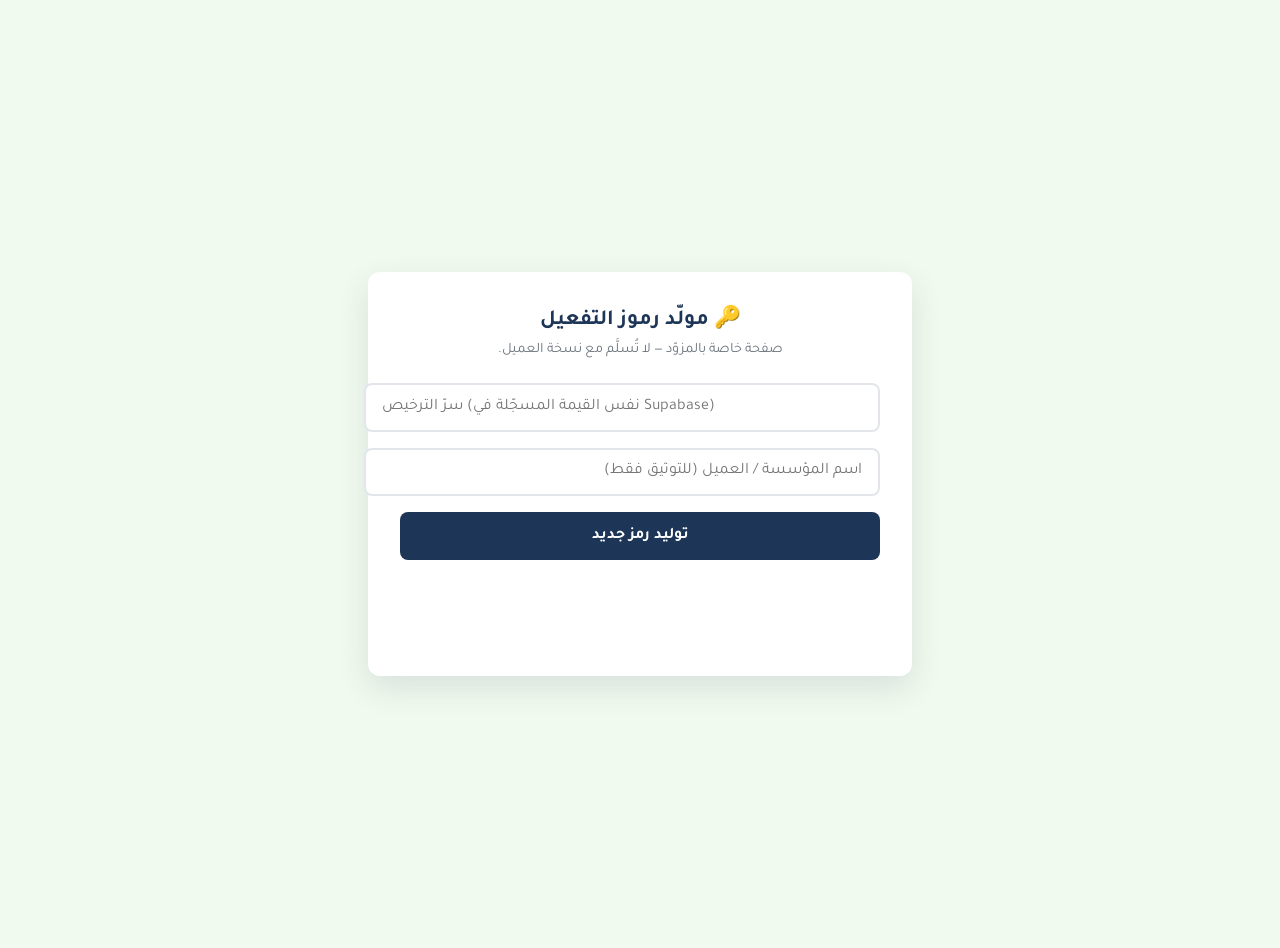
<file: activation-keygen.html>
<!DOCTYPE html>
<html lang="ar" dir="rtl">
<head>
    <meta charset="UTF-8">
    <meta name="viewport" content="width=device-width, initial-scale=1.0">
    <title>مولّد رموز التفعيل (خاص بالمزوّد)</title>
    <link rel="stylesheet" href="css/variables.css">
    <style>
        body {
            background: var(--bg-primary);
            font-family: var(--font-family);
            color: var(--text-primary);
            display: flex;
            align-items: center;
            justify-content: center;
            min-height: 100vh;
            margin: 0;
            padding: 1.5rem;
        }
        .box {
            background: #fff;
            border-radius: 12px;
            box-shadow: 0 12px 32px rgba(29,53,87,.12);
            padding: 2rem;
            width: 100%;
            max-width: 480px;
            text-align: center;
        }
        h1 { font-size: 1.35rem; margin: 0 0 .5rem; }
        p.note { color: var(--text-secondary); font-size: .9rem; margin: 0 0 1.5rem; }
        input, button {
            font-family: var(--font-family);
            font-size: 1rem;
        }
        input {
            width: 100%;
            padding: .8rem 1rem;
            border: 2px solid #e2e6eb;
            border-radius: 8px;
            margin-bottom: 1rem;
            text-align: right;
        }
        button {
            width: 100%;
            padding: .9rem;
            background: var(--primary-blue);
            color: #fff;
            border: none;
            border-radius: 8px;
            font-weight: 700;
            cursor: pointer;
        }
        .key {
            margin-top: 1.5rem;
            font-family: 'Courier New', monospace;
            font-size: 1.4rem;
            font-weight: 700;
            letter-spacing: 2px;
            direction: ltr;
            color: var(--success-green);
            word-break: break-all;
            min-height: 1.6em;
        }
        .history { margin-top: 1.5rem; text-align: right; font-size: .85rem; color: var(--text-secondary); }
        .history div { padding: .35rem 0; border-bottom: 1px dashed #e2e6eb; direction: ltr; text-align: left; }
    </style>
</head>
<body>
    <div class="box">
        <h1>🔑 مولّد رموز التفعيل</h1>
        <p class="note">صفحة خاصة بالمزوّد — لا تُسلَّم مع نسخة العميل.</p>

        <input type="password" id="secret" placeholder="سرّ الترخيص (نفس القيمة المسجّلة في Supabase)" style="direction:ltr;text-align:left;" autocomplete="off">
        <input type="text" id="client" placeholder="اسم المؤسسة / العميل (للتوثيق فقط)">
        <button id="gen">توليد رمز جديد</button>

        <div class="key" id="key"></div>
        <div class="history" id="history"></div>
    </div>

    <script src="js/subscription.js"></script>
    <script>
        const ALPHABET = 'ABCDEFGHJKLMNPQRSTUVWXYZ23456789';
        const group = () => Array.from({ length: 4 }, () => ALPHABET[Math.floor(Math.random() * ALPHABET.length)]).join('');

        document.getElementById('gen').addEventListener('click', () => {
            const secret = document.getElementById('secret').value.trim();
            if (!secret) {
                document.getElementById('key').textContent = 'أدخل سرّ الترخيص أولاً';
                return;
            }
            const key = SubscriptionManager.buildKey(group(), group(), secret);
            document.getElementById('key').textContent = key;
            navigator.clipboard && navigator.clipboard.writeText(key);

            const client = document.getElementById('client').value.trim() || '—';
            const line = document.createElement('div');
            line.textContent = `${key}  |  ${client}  |  ${new Date().toLocaleDateString('fr-MA')}`;
            document.getElementById('history').prepend(line);
        });
    </script>
</body>
</html>
</file>
<file: css/variables.css>
/* css/variables.css */
@import url('https://fonts.googleapis.com/css2?family=Tajawal:wght@300;400;500;700;800;900&display=swap');

:root {
    /* الألوان الأساسية */
    --primary-blue: #1D3557;
    --light-blue: #457B9D;
    --success-green: #2A9D8F;
    --danger-red: #E63946;
    
    /* ألوان الخلفية */
    --bg-primary: #F1FAEE;
    --bg-white: #FFFFFF;
    --bg-sidebar: #1D3557;
    
    /* ألوان النصوص */
    --text-primary: #1D3557;
    --text-secondary: #6C757D;
    --text-white: #FFFFFF;
    
    /* الظلال */
    --shadow-sm: 0 2px 4px rgba(0, 0, 0, 0.1);
    --shadow-md: 0 4px 6px rgba(0, 0, 0, 0.15);
    --shadow-lg: 0 10px 15px rgba(0, 0, 0, 0.2);
    
    /* الحدود */
    --border-radius: 8px;
    --border-radius-sm: 4px;
    --border-radius-lg: 12px;
    
    /* المسافات */
    --spacing-xs: 0.25rem;
    --spacing-sm: 0.5rem;
    --spacing-md: 1rem;
    --spacing-lg: 1.5rem;
    --spacing-xl: 2rem;
    
    /* الخطوط */
    --font-family: 'Tajawal', 'Segoe UI', Tahoma, Geneva, Verdana, sans-serif;
    --font-size-xs: 0.75rem;
    --font-size-sm: 0.875rem;
    --font-size-base: 1rem;
    --font-size-lg: 1.125rem;
    --font-size-xl: 1.5rem;
    --font-size-2xl: 2rem;
    --font-size-3xl: 2.5rem;
    
    /* الانتقالات */
    --transition: all 0.3s ease;
}

* {
    font-family: var(--font-family);
}

body {
    font-family: var(--font-family);
    font-size: var(--font-size-base);
}

h1 {
    font-size: var(--font-size-2xl);
    font-weight: 700;
}

h2 {
    font-size: var(--font-size-xl);
    font-weight: 700;
}

h3 {
    font-size: var(--font-size-lg);
    font-weight: 600;
}

p, span, label, td, th, input, select, textarea, button {
    font-family: var(--font-family);
}
</file>
